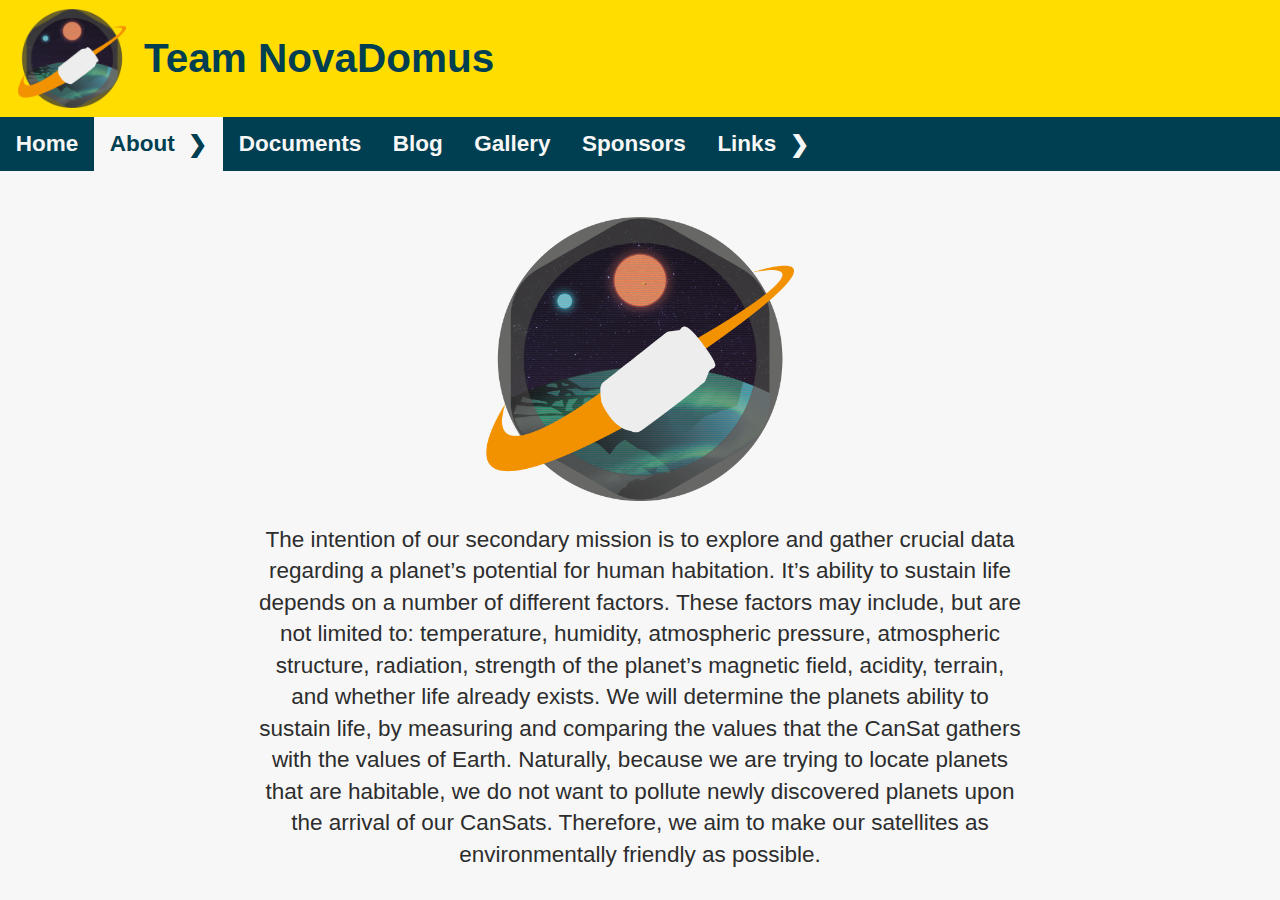
<file: About/index.html>
<!DOCTYPE html>
<html>

  <head>

    <meta charset="utf-8">
    <title> Team NovaDomus | About </title>
    <link rel="stylesheet" href="about.css">
    <link rel="stylesheet" href="/stilark.css">
    <link rel="icon" href="/Bilder/logo.png">

  </head>

  <body>

    <div class="page_container">

      <div id="side_menu">

        <div id="close" onclick="hideSideMenu(); hideSide_all()">
        &#9587;
        </div>

        <div id="side_menu_options">
          <div class="side_option_container"> <a class="side_option" id="side_active" href="/"> Home </a> </div>

          <div class="side_option_container"> <a class="side_option" onclick="checkSide_1()"> About </a> </div>
            <div id="side_dropdown_container_1">
              <a class="side_drop_option"href="/About"> About us </a>
              <a class="side_drop_option" href="/Members"> Members </a>
            </div>

          <div class="side_option_container" id="side_documents"> <a class="side_option" href="/Documents"> Documents </a> </div>
          <div class="side_option_container"> <a class="side_option" href="/Blog"> Blog </a> </div>
          <div class="side_option_container"> <a class="side_option" href="/Sponsors"> Sponsors </a> </div>
          <div class="side_option_container"> <a class="side_option" onclick="checkSide_2()"> Links </a> </div>
            <div id="side_dropdown_container_2">
              <a class="side_drop_option" href="https://web.trondelagfylke.no/thora-storm-videregaende-skole" target="_blank"> Thora Storm </a>
              <a class="side_drop_option" href="https://www.ntnu.no/" target="_blank"> NTNU </a>
              <a class="side_drop_option" href="https://www.narom.no/" target="_blank"> NAROM </a>
              <a class="side_drop_option" href="https://www.esa.int/ESA" target="_blank"> ESA </a>
              <a class="side_drop_option" href="https://www.nasa.gov/" target="_blank"> NASA </a>
            </div>
        </div>

      </div>

      <div class="content_container">

    <div class="header">
      <img id="logo" src="/Bilder/logo.png" onclick="location.href = '/'"> <h1 onclick="location.href = '/'"> Team NovaDomus </h1>
    </div>

    <div class="menu">

      <a class="option" href="/"> Home </a>

      <div class="dropdown_container">
          <div class="option"  id="active">
            <a> About </a> <div class="drop_arrow"> &#10095; </div>
          </div>
          <div class="dropMenu">
            <div class="optionContainer">
              <a class="drop_option" href="/About"> About the team </a>
              <a class="drop_option" href="/Members"> Members </a>
            </div>
          </div>
      </div>

      <a class="option" href="/Documents"> Documents </a>
      <a class="option" href="/Blog"> Blog </a>
      <a class="option" href="/Gallery"> Gallery </a>
      <a class="option" href="/Sponsors"> Sponsors </a>

      <div class="dropdown_container">
          <div class="option">
            <a> Links </a> <div class="drop_arrow"> &#10095; </div>
          </div>
          <div class="dropMenu">
            <div class="optionContainer">
              <a class="drop_option" href="https://web.trondelagfylke.no/thora-storm-videregaende-skole" target="_blank"> Thora Storm </a>
              <a class="drop_option" href="https://www.ntnu.no/" target="_blank"> NTNU </a>
              <a class="drop_option" href="https://www.narom.no/" target="_blank"> NAROM </a>
              <a class="drop_option" href="https://www.esa.int/ESA" target="_blank"> ESA </a>
              <a class="drop_option" href="https://www.nasa.gov/" target="_blank"> NASA </a>
            </div>
          </div>
      </div>

    </div>

    <div id="side_menu_button" onclick="showSideMenu()">
      &#9776;
    </div>

    <div class="bakgrunn">

      <div class="innpakning">

        <div class="text">
          <img id="logo2" src="/Bilder/logo.png" width="40%">
          <p id="about"> The intention of our secondary mission is to explore and gather crucial data regarding a planet’s potential for human habitation. It’s ability to sustain life depends on a number of different factors. These factors may include, but are not limited to: temperature, humidity, atmospheric pressure, atmospheric structure, radiation, strength of the planet’s magnetic field, acidity, terrain, and whether life already exists. We will determine the planets ability to sustain life, by measuring and comparing the values that the CanSat gathers with the values of Earth. Naturally, because we are trying to locate planets that are habitable, we do not want to pollute newly discovered planets upon the arrival of our CanSats. Therefore, we aim to make our satellites as environmentally friendly as possible.</p>
        </div>

      </div>

    </div>

    <div class="footer">

      <div class="foot1">
          <h2> About </h2>
          <p> Team NovaDomus is the CanSat team representing Thora Storm VGS in NAROM's annual CanSat competition 2019. The team is sponsored by NTNU and Thora Storm VGS. </p>
      </div>

      <div class="foot2">
          <h2> Contact </h2>

          <div id="links">
          <a class="kontakt" href="https://www.instagram.com/teamnovadomus/" target="_blank"> <img class="insta" src="/Bilder/Icons/insta.png" alt="insta"> </a>
          <a class="kontakt" href="https://discord.gg/pwGcZJ3"> <img class="twitter" src="/Bilder/Icons/discord.png" alt="twitter"> </a>
          <a class="kontakt" href="https://www.youtube.com/channel/UCpR4UZgsC1166SOaRYKC_8g" target="_blank"> <img class="tube" src="/Bilder/Icons/tube.png" alt="tube"> </a>
          <a class="kontakt" href="#"> <img class="face" src="/Bilder/Icons/face.png" alt="face"> </a>
          </div>


          <br> <br> <br> <br>
          <div id="mail_container"> <mail> E-mail: </mail> <a id="mail" href="mailto:adriahey@stud.ntnu.no"> adriahey@stud.ntnu.no </a> </div>

      </div>

      <div id="foot3">
          <p class="copyright"> This website was developed by members of Team NovaDomus. </p>
      </div>

    </div>

  </div>

</div>

<script src="/script.js"> </script>

  </body>

</html>
</file>
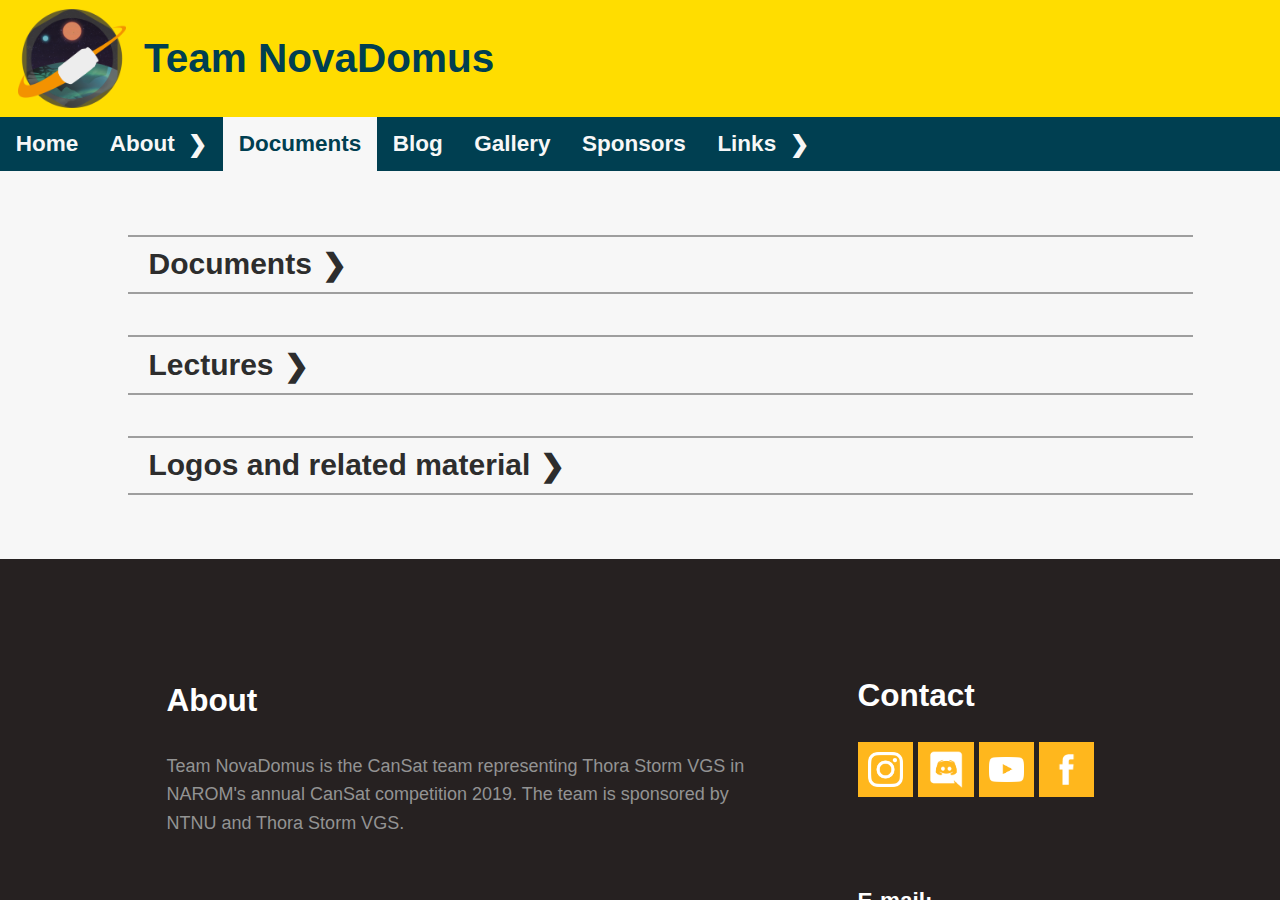
<file: Documents/index.html>
<!DOCTYPE html>
<html>

  <head>

    <meta charset="utf-8">
    <title> Team NovaDomus | Documents </title>
    <link rel="stylesheet" href="/stilark.css">
    <link rel="stylesheet" href="documents.css">
    <link rel="icon" href="/Bilder/logo.png">


  </head>

  <body>

    <div class="page_container">

      <div id="side_menu">

        <div id="close" onclick="hideSideMenu(); hideSide_all()">
        &#9587;
        </div>

        <div id="side_menu_options">
          <div class="side_option_container"> <a class="side_option" id="side_active" href="/"> Home </a> </div>

          <div class="side_option_container"> <a class="side_option" onclick="checkSide_1()"> About </a> </div>
            <div id="side_dropdown_container_1">
              <a class="side_drop_option"href="/About"> About us </a>
              <a class="side_drop_option" href="/Members"> Members </a>
            </div>

          <div class="side_option_container" id="side_documents"> <a class="side_option" href="/Documents"> Documents </a> </div>
          <div class="side_option_container"> <a class="side_option" href="/Blog"> Blog </a> </div>
          <div class="side_option_container"> <a class="side_option" href="/Sponsors"> Sponsors </a> </div>
          <div class="side_option_container"> <a class="side_option" onclick="checkSide_2()"> Links </a> </div>
            <div id="side_dropdown_container_2">
              <a class="side_drop_option" href="https://web.trondelagfylke.no/thora-storm-videregaende-skole" target="_blank"> Thora Storm </a>
              <a class="side_drop_option" href="https://www.ntnu.no/" target="_blank"> NTNU </a>
              <a class="side_drop_option" href="https://www.narom.no/" target="_blank"> NAROM </a>
              <a class="side_drop_option" href="https://www.esa.int/ESA" target="_blank"> ESA </a>
              <a class="side_drop_option" href="https://www.nasa.gov/" target="_blank"> NASA </a>
            </div>
        </div>

      </div>

      <div class="content_container">

    <div class="header">
      <img id="logo" src="/Bilder/logo.png" onclick="location.href = '/'"> <h1 onclick="location.href = '/'"> Team NovaDomus </h1>
    </div>

    <div class="menu">

      <a class="option" href="/"> Home </a>

      <div class="dropdown_container">
          <div class="option" >
            <a> About </a> <div class="drop_arrow"> &#10095; </div>
          </div>
          <div class="dropMenu">
            <div class="optionContainer">
              <a class="drop_option" href="/About"> About the team </a>
              <a class="drop_option" href="/Members"> Members </a>
            </div>
          </div>
      </div>

      <a class="option" id="active" href="/Documents"> Documents </a>
      <a class="option" href="/Blog"> Blog </a>
      <a class="option" href="/Gallery"> Gallery </a>
      <a class="option" href="/Sponsors"> Sponsors </a>

      <div class="dropdown_container">
          <div class="option">
            <a> Links </a> <div class="drop_arrow"> &#10095; </div>
          </div>
          <div class="dropMenu">
            <div class="optionContainer">
              <a class="drop_option" href="https://web.trondelagfylke.no/thora-storm-videregaende-skole" target="_blank"> Thora Storm </a>
              <a class="drop_option" href="https://www.ntnu.no/" target="_blank"> NTNU </a>
              <a class="drop_option" href="https://www.narom.no/" target="_blank"> NAROM </a>
              <a class="drop_option" href="https://www.esa.int/ESA" target="_blank"> ESA </a>
              <a class="drop_option" href="https://www.nasa.gov/" target="_blank"> NASA </a>
            </div>
          </div>
      </div>

    </div>

    <div id="side_menu_button" onclick="showSideMenu()">
      &#9776;
    </div>

    <div class="documents">

      <div class="document_container">

        <div class="document_category top" id="documents_1" onclick="checkDoc_1()">
          <div id="doc"> Documents </div> <div id="arrow_1"> &#10095; </div>
        </div>

        <div id="documents_content_1">
          <ul id="doc_list">
            <li> <a href=""> Document 1 </a> </li>
            <li> <a href=""> Document 2 </a> </li>
            <li> <a href=""> Document 3 </a> </li>
            <li> <a href=""> Document 4 </a> </li>
          </ul>
        </div>

        <div class="document_category middle" id="documents_2" onclick="checkDoc_2()">
          <div id="doc"> Lectures </div> <div id="arrow_2"> &#10095; </div>
        </div>

        <div id="documents_content_2">
          <ul id="doc_list">
            <li> <a href=""> Document 1 </a> </li>
            <li> <a href=""> Document 2 </a> </li>
            <li> <a href=""> Document 3 </a> </li>
            <li> <a href=""> Document 4 </a> </li>
          </ul>
        </div>

        <div class="document_category middle" id="documents_3" onclick="checkDoc_3()">
          <div id="doc"> Logos and related material </div> <div id="arrow_3"> &#10095; </div>
        </div>

        <div id="documents_content_3">
          <ul id="doc_list">
            <li> <a href=""> Document 1 </a> </li>
            <li> <a href=""> Document 2 </a> </li>
            <li> <a href=""> Document 3 </a> </li>
            <li> <a href=""> Document 4 </a> </li>
          </ul>
        </div>

      </div>

    </div>

    <div class="footer">

      <div class="foot1">
          <h2> About </h2>
          <p> Team NovaDomus is the CanSat team representing Thora Storm VGS in NAROM's annual CanSat competition 2019. The team is sponsored by NTNU and Thora Storm VGS. </p>
      </div>

      <div class="foot2">
          <h2> Contact </h2>

          <div id="links">
          <a class="kontakt" href="https://www.instagram.com/teamnovadomus/" target="_blank"> <img class="insta" src="/Bilder/Icons/insta.png" alt="insta"> </a>
          <a class="kontakt" href="https://discord.gg/pwGcZJ3"> <img class="twitter" src="/Bilder/Icons/discord.png" alt="twitter"> </a>
          <a class="kontakt" href="https://www.youtube.com/channel/UCpR4UZgsC1166SOaRYKC_8g" target="_blank"> <img class="tube" src="/Bilder/Icons/tube.png" alt="tube"> </a>
          <a class="kontakt" href="#"> <img class="face" src="/Bilder/Icons/face.png" alt="face"> </a>
          </div>


          <br> <br> <br> <br>
          <div id="mail_container"> <mail> E-mail: </mail> <a id="mail" href="mailto:adriahey@stud.ntnu.no"> adriahey@stud.ntnu.no </a> </div>

      </div>

      <div class="foot3">
          <p class="copyright"> This website was developed by members of Team NovaDomus. </p>
      </div>

    </div>

  </div>

</div>

<script src="/script.js">  </script>
<script src="script.js">  </script>

  </body>

</html>
</file>
<file: About/about.css>
#about {
  font-size: 2.5vh;
  text-align: center;
  color: #2D2D2D;
  line-height: 1.4;
  font-family: Helvetica;
}

.text {
  margin: 6% 0% 6% 0%;
  display: flex;
  align-items: center;
  flex-direction: column;
  justify-content: center;
  align-content: center;
}
</file>
<file: stilark.css>
html {
  scroll-behavior: smooth;
}

body {
  margin: 0px;
  background-color: #262121;
}

.page_container {
  height: 100vh;
  overflow: hidden;
}

.content_container {
  overflow-x: hidden;
  height: 100vh;
  position: relative;
}

.header {
  width: 100%;
  height: 13vh;
  background-color: #ffdd00;
  display: flex;
  align-content: center;
  align-items: center;
  justify-content: flex-start;
  position: relative;
  user-select: none;
}

#logo {
  transition: 0.2s;
  margin: 2vh;
  width: 12vh;
}

#logo:hover {
  transform: scale(1.05);
  cursor: pointer;
}

h1 {
  font-family: Helvetica;
  font-size: 4.5vh;
  color: #003f51;
}

h1:hover {
  cursor: pointer;
}

@media only screen and (min-aspect-ratio: 1/1) {
  .menu {
    width: 100%;
    height: 6vh;
    background-color: #003f51;
    display: flex;
    flex-flow: row wrap;
    justify-content: flex-start;
    position: sticky;
    align-content: center;
    top: 0px;
    z-index: 1;
    user-select: none;
  }

  .bakgrunn {
    min-height: 50vw;
  }

  #side_menu {
    display: none;
  }

  #side_menu_button {
    display: none;
  }

  .slideShowContainer {
    width: 60vw;
    height: 38vw;
  }
}

@media only screen and (max-aspect-ratio: 1/1) {
  .header {
    border-bottom: 3px solid #003f51;
  }

  .menu {
    display: none !important;
  }

  .bakgrunn {
    min-height: 100vh;
  }

  .slideShowContainer {
    width: 100%;
    height: 40vw;
  }


  #side_menu {
    width: 0vw;
    overflow: hidden;
    height: 100vh;
    background-color: #003f51;
    z-index: 2;
    position: absolute;
    left: 0px;
    transition: 0.5s;
    display: flex;
    flex-flow: row wrap;
    align-items: baseline;
    user-select: none;
  }

  #side_menu_button {
    position: absolute;
    left: 0px;
    text-align: center;
    display: flex;
    flex-flow: column;
    align-items: center;
    justify-content: center;
    align-content: center;
    padding: 0px;
    font-size: 8vw;
    cursor: pointer;
    margin: 1vh;
    transition: 0.5s;
    padding: 0px 2vw 1vw 2vw;
  }

  #side_menu_button:hover {
    background-color: hsla(0, 0%, 85%, 0.6);
  }

  #close {
    margin: 2vh 3vh 0px 0px;
    color: #F7F7F7;
    overflow: hidden;
    font-size: 4vh;
    font-weight: bolder;
    cursor: pointer;
    position: absolute;
    right: 0px;
    top: 0px;
  }

  #side_menu_options {
    width: 100%;
    height: auto;
    overflow: hidden;
    display: flex;
    flex-flow: row wrap;
    justify-content: flex-start;
    margin: 8vh 4vh 0px 8vh;
  }

  .side_option_container:not(#side_documents) {
    margin-top: 3vh;
    flex-basis: 100%;
  }

  #side_documents {
    margin-top: 1.5vh;
  }



  #side_active::after {
    content: "";
    width: 100%;
    height: 10px;
    background-color: blue;
  }

  .side_option {
    color: #F7F7F7;
    width: auto;
    font-family: Helvetica;
    text-decoration: none;
    font-size: 5vh;
    position: relative;
    cursor: pointer;
  }

 .side_option::before {
   content: "";
   position: absolute;
   width: 100%;
   height: 2px;
   bottom: 0;
   left: 0;
   background-color: #F7F7F7;
   visibility: hidden;
   -webkit-transform: scaleX(0);
   transform: scaleX(0);
   -webkit-transition: all 0.3s ease-in-out 0s;
   transition: all 0.3s ease-in-out 0s;
 }

 .side_option:hover::before {
   visibility: visible;
   -webkit-transform: scaleX(1);
   transform: scaleX(1);
 }

 #side_dropdown_container_1 {
   height: auto;
   max-height: 0px;
   height: auto;
   display: flex;
   overflow: hidden;
   transition: 0.5s;
   flex-flow: row wrap;
   padding-left: 8vh;
   margin-top: 1.5vh;
   line-height: 1.6;
 }

 #side_dropdown_container_2 {
   height: auto;
   max-height: 0px;
   height: auto;
   display: flex;
   overflow: hidden;
   transition: 0.5s;
   flex-flow: row wrap;
   padding-left: 8vh;
   margin-top: 1.5vh;
   line-height: 1.6;
 }

 .side_drop_option {
   flex-basis: 100%;
   font-size: 3.5vh;
   font-family: Helvetica;
   color: #F7F7F7;
   text-decoration: none;
 }

 .side_drop_option:hover {
   text-decoration: underline;
 }

}

/*Navigation bar top */

/*Menu container*/
.menu{
  width: 100%;
  height: 6vh;
  background-color: #003f51;
  display: flex;
  flex-flow: row wrap;
  justify-content: flex-start;
  position: sticky;
  align-content: center;
  top: 0px;
  z-index: 1;
}

.option:not(#active) {
  background-color: #003f51;
  align-items: center;
  display: flex;
  height: 100%;
  text-align: center;
  text-decoration: none;
  font-family: Helvetica;
  color: #F7F7F7;
  font-size: 2.5vh;
  font-weight: bold;
  position: relative;
  transition: 0.4s;
  padding: 0px 0.7em 0px 0.7em;
  user-select: none;
  cursor: pointer;
}

.option:hover:not(#active) {
  background-color: #03313D;
}

#active {
  height: 100%;
  align-items: center;
  display: flex;
  text-align: center;
  text-decoration: none;
  font-family: Helvetica;
  color: #003f51;
  background-color: #F7F7F7;
  font-weight: bold;
  font-size: 2.5vh;
  position: relative;
  padding: 0px 0.7em 0px 0.7em;
  user-select: none;
  cursor: pointer;
}

.drop_arrow{
  margin-left: 0.6em;
  transition: transform 0.3s ease;
}

.dropdown_container {
  height: 100%;
  position: relative;
}

.dropMenu {
  width: 10em;
  overflow: hidden;
  transition: max-height 0.8s;
  height: auto;
  max-height: 0px;
  font-size: 2.5vh;
  position: absolute;
  background-color: #003f51;
  display: flex;
  flex-direction: column;
  align-content: space-around;
  box-sizing: border-box;
}

.optionContainer{
  padding: 5%
}

.drop_option {
  position: relative;
  text-decoration: none;
  font-family: Helvetica;
  color: #F7F7F7;
  font-size: 2.3vh;
  padding: 8%;
  display: block;
  transition: color 0.3s ease;
}

.drop_option:hover {
  text-decoration: underline;
}

.bakgrunn {
  width: 100%;
  display: flex;
  flex-direction: column;
  align-items: center;
  background-color: #F7F7F7;
  /* background-image: linear-gradient(#F7F7F7, #D5D5D5); */
}

.innpakning {
  width: 60%;
}

.midlertidig {
  height: 800px;
}

.thora:hover {
  cursor: pointer;
}

/* Container of the slideshow */
.slideShowContainer{
  margin: auto;
  display: flex;
  flex-direction: column;
  align-items: center;
  align-content: center;
  justify-content: center;
  margin: 3.5vw 0px 3.5vw 0px;
  user-select: none;
}

/*Container of only the slides*/
.slideContainer{
  width: 100%;
  height: 100%;
  position: relative;
  margin: auto;
  user-select: none;
}

/* Sets all slides to be invisible */
.slides{
  opacity: 0;
  transition: opacity 0.7s;
  position: absolute;
  width: 100%;
  height: 100%;
}

.start {
  opacity: 1;
}

/* Next/Previous buttons */
.next, .previous{
  cursor: pointer;
  position: absolute;
  top: 45%;
  width: auto;
  padding: 2%;
  color: white;
  font-weight: bold;
  font-size: 2vw;
  transition: 0.6s ease;
  border-radius: 0 0.5vw 0.5vw 0;
  user-select: none;
  color:  #003f51;
}

/* Properly positions the Next button */
.next {
  right: 0;
  border-radius: 0.5vw 0 0 0.5vw;
}

/* Hover effect on Next/Previous buttons */
.previous:hover, .next:hover {
  background-color: hsla(0, 0%, 92%, 0.6);
}

/* Number / total pictures */
.number{
 color: #37C7AB;
 font-size: 2vw;
 padding: 1% 1%;
 position: absolute;
 top: 0;
}

/* Selection dots */
.dotContainer{
  display: flex;
  user-select: none;
  margin: auto;
  align-items: center;
  justify-content: center;
}

.dot{
  cursor: pointer;
  height: 1.2vw;
  width: 1.2vw;
  margin: 0 0.5vw;
  background-color: #D0D0D0;
  border-radius: 50%;
  display: inline-block;
  transition: background-color 0.6s ease;
  user-select: none;
}

.active, .dot:hover {
  background-color: #3B3B3B;
}

/*Makes the images not look shit*/
.slides img{
  width: 100%;
  height: 100%;
  object-fit: contain;
}

.footer {
    background-color: #262121;
    display: flex;
    flex-flow: row wrap;
    padding: 4vw 10vw;
    user-select: none;
  }

  h2 {
    font-family: Helvetica;
    color: white;
    font-weight: bold;
    font-size: 3.5vh;
  }

  .foot1 {
    order: 1;
    flex-basis: 60%;
    font-family: Helvetica;
    color: #939393;
    font-size: 2vh;
    line-height: 1.6;
    margin: 3vw;
  }

  .foot2 {
    order: 2;
    flex: 1;
    margin: 3vw;
    line-height: 1.3;
    display: flex;
    flex-direction: column;
  }

  #links {
    display: flex;
    flex-flow: row nowrap;
  }

  .insta {
    height: 35px;
    width: auto;
    background-color: #FFB71D;
    padding: 10px;
    transition: background-color 0.5s;
  }

  #mail_container {
    display: flex;
    flex-flow: row wrap;
  }

  .insta:hover {
    background-color: #D98611;
  }

  .twitter {
    height: 43px;
    width: auto;
    padding: 6px;
    background-color: #FFB71D;
    transition: background-color 0.5s;
  }

  .kontakt {
    margin: 0px 0.4vw 0px 0px;
    text-decoration: none;
    color: none;
  }

  .twitter:hover {
    background-color: #D98611;
  }

  .tube {
    height: 25px;
    width: auto;
    padding: 15px 10px 15px 10px;
    background-color: #FFB71D;
    transition: background-color 0.5s;
  }

  .tube:hover {
    background-color: #D98611;
  }

  .face {
    height: 55px;
    width: auto;
    padding: 0px;
    background-color: #FFB71D;
    transition: background-color 0.5s;
  }

  .face:hover {
    background-color: #D98611;
  }

  mail {
    font-family: Helvetica;
    color: white;
    font-weight: bold;
    font-size: 2.5vh;
  }

  #mail {
    margin-left: 2%;
    font-family: Helvetica;
    color: #939393;
    font-size: 2.2vh;
    line-height: 1.6;
    text-decoration: none;
  }

  #mail:hover {
    text-decoration: underline;
  }

  .foot3 {
    order: 3;
    flex-basis: 100%;
    margin: 3%;
    align-items: center;
    text-align: center;
    cursor: pointer;
    background-color: #2E2829;
    padding: 1.2vw;
  }

  .copyright {
    font-family: Helvetica;
    color: #939393;
    font-size: 2vh;
  }
</file>
<file: Documents/documents.css>
.documents {
  background-color: #F7F7F7;
  width: 100%;
  display: flex;
  justify-content: center;
  align-items: center;
  align-content: center;
}


.document_container {
  width: 80%;
  display: flex;
  flex-direction: column;
  justify-content: flex-start;
  padding: 5% 0% 5% 0%;
}

.document_category {
  width: 100%;
  border-top: 2px solid #9E9E9E;
  border-bottom: 1px solid #9E9E9E;
  cursor: pointer;
  padding: 1% 2% 1% 2%;
  display: flex;
  flex-flow: row nowrap;
  transition: 0.25s;
}

.middle {
  margin: 4% 0% 0% 0%;
}

.bottom {
  margin: 4% 0% 0% 0%;
}

#doc {
  font-size: 30px;
  font-weight: bold;
  font-family: Helvetica;
  color: #2D2D2D;
  user-select: none;
  margin-right: 1%;
}


#arrow_1 {
  transition: 0.5s;
  font-size: 30px;
  font-weight: bold;
  font-family: Helvetica;
  color: #2D2D2D;
  user-select: none;
}

#arrow_2 {
  transition: 0.5s;
  font-size: 30px;
  font-weight: bold;
  font-family: Helvetica;
  color: #2D2D2D;
  user-select: none;
}
#arrow_3 {
  transition: 0.5s;
  font-size: 30px;
  font-weight: bold;
  font-family: Helvetica;
  color: #2D2D2D;
  user-select: none;
}

#doc_list li a{
  color: #FFB71D;
  font-family: Helvetica;
  text-decoration: none;
  font-size: 20px;
  line-height: 2;
  user-select: none;
}

#doc_list li a:hover {
  text-decoration: underline;
}




#documents_content_1 {
  width: 100%;
  height: auto;
  max-height: 0px;
  overflow: hidden;
  transition: 0.5s;
  border-bottom: 1px solid #9E9E9E;
  padding-left: 4%;
}

#documents_content_2 {
  width: 100%;
  height: auto;
  max-height: 0px;
  overflow: hidden;
  transition: 0.5s;
  border-bottom: 1px solid #9E9E9E;
  padding-left: 4%;
}

#documents_content_3 {
  width: 100%;
  height: auto;
  max-height: 0px;
  overflow: hidden;
  transition: 0.5s;
  border-bottom: 1px solid #9E9E9E;
  padding-left: 4%;
}
</file>
